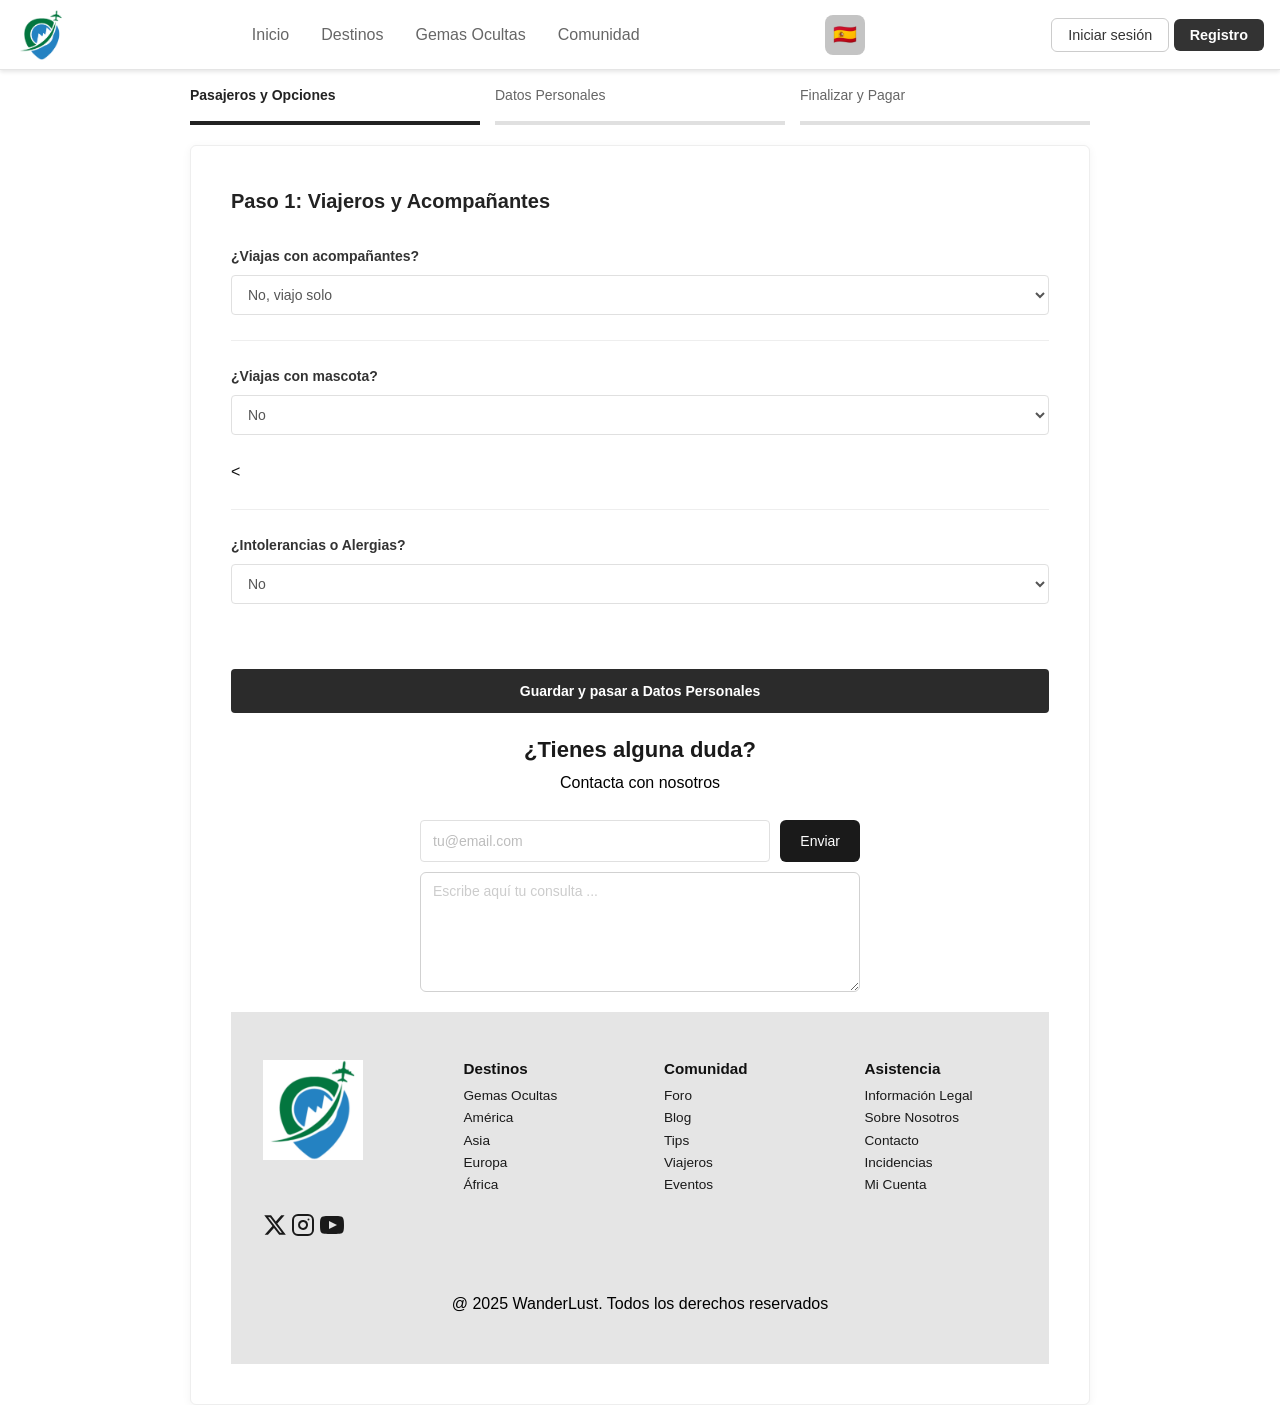
<file: booking.html>
<!DOCTYPE html>
<html lang="es">

<head>
  <meta charset="UTF-8">
  <meta name="viewport" content="width=device-width, initial-scale=1.0">
  <meta name="i18n-title" content="page_booking_title">
  <title>Proceso de Reserva</title>
  <link rel="stylesheet" href="styles/main.css">
  <!-- jQuery CDN -->
  <script src="https://code.jquery.com/jquery-3.6.0.min.js"></script>
</head>

<body>

  <header></header>

  <!-- Top Navigation / Progress Bar -->
  <div class="progress-container">
    <div class="progress-step active" id="tab-1">
      <span data-i18n="step_1_nav">Pasajeros y Opciones</span>
    </div>
    <div class="progress-step" id="tab-2">
      <span data-i18n="step_2_nav">Datos Personales</span>
    </div>
    <div class="progress-step" id="tab-3">
      <span data-i18n="step_3_nav">Finalizar y Pagar</span>
    </div>
  </div>

  <!-- Main Form Container -->
  <div class="booking-form-card">
    <form id="bookingForm" onsubmit="event.preventDefault()">

      <!-- STEP 1: Travelers & Options -->
      <div class="step-content active" id="step-1">
        <h2 data-i18n="step_1_heading">Paso 1: Viajeros y Acompañantes</h2>

        <!-- 1. COMPANIONS TRIGGER (Dropdown) -->
        <div class="form-group">
          <label for="numCompanions" style="font-weight: bold;" data-i18n="label_companions">¿Viajas con
            acompañantes?</label>
          <select id="numCompanions">
            <option value="0" data-i18n="opt_solo">No, viajo solo</option>
            <option value="1" data-i18n="opt_comp_1">Sí, 1 acompañante</option>
            <option value="2" data-i18n="opt_comp_2">Sí, 2 acompañantes</option>
            <option value="3" data-i18n="opt_comp_3">Sí, 3 acompañantes</option>
            <option value="4" data-i18n="opt_comp_4">Sí, 4 acompañantes</option>
            <option value="5" data-i18n="opt_comp_5">Sí, 5 acompañantes</option>
          </select>
        </div>

        <!-- Companions Inputs (Hidden by default, reveals based on selection) -->
        <div id="companionsContainer" class="hidden">
          <div class="form-row" id="row-companion-1">
            <label data-i18n="label_comp_name_1">Nombre Acompañante 1</label>
            <input type="text" id="companion1" placeholder="Nombre completo" data-i18n-placeholder="ph_full_name"
              aria-label="Nombre del acompañante 1" data-i18n-aria="aria_comp_1">
          </div>
          <div class="form-row" id="row-companion-2">
            <label data-i18n="label_comp_name_2">Nombre Acompañante 2</label>
            <input type="text" id="companion2" placeholder="Nombre completo" data-i18n-placeholder="ph_full_name"
              aria-label="Nombre del acompañante 2" data-i18n-aria="aria_comp_2">
          </div>
          <div class="form-row" id="row-companion-3">
            <label data-i18n="label_comp_name_3">Nombre Acompañante 3</label>
            <input type="text" id="companion3" placeholder="Nombre completo" data-i18n-placeholder="ph_full_name"
              aria-label="Nombre del acompañante 3" data-i18n-aria="aria_comp_3">
          </div>
          <div class="form-row" id="row-companion-4">
            <label data-i18n="label_comp_name_4">Nombre Acompañante 4</label>
            <input type="text" id="companion4" placeholder="Nombre completo" data-i18n-placeholder="ph_full_name"
              aria-label="Nombre del acompañante 4" data-i18n-aria="aria_comp_4">
          </div>
          <div class="form-row" id="row-companion-5">
            <label data-i18n="label_comp_name_5">Nombre Acompañante 5</label>
            <input type="text" id="companion5" placeholder="Nombre completo" data-i18n-placeholder="ph_full_name"
              aria-label="Nombre del acompañante 5" data-i18n-aria="aria_comp_5">
          </div>
        </div>

        <hr style="border: 0; border-top: 1px solid #eee; margin: 25px 0;">

        <!-- 2. PET TRIGGER (Dropdown) -->
        <div class="form-group">
          <label for="hasPet" style="font-weight: bold;" data-i18n="label_pet_q">¿Viajas con mascota?</label>
          <select id="hasPet">
            <option value="no" data-i18n="opt_no">No</option>
            <option value="yes" data-i18n="opt_yes">Sí</option>
          </select>
        </div>

        <!-- Pet Details (Reveals exact fields from screenshot) -->
        < <div id="petContainer" class="hidden">
          <div class="form-row split-label-input">
            <label data-i18n="pet_type_label">Tipo de mascota</label>
            <select id="petType">
              <option disabled selected value="" data-i18n="pet_type_default">Selecciona el tipo de mascota</option>
              <option value="perro" data-i18n="pet_dog">Perro</option>
              <option value="gato" data-i18n="pet_cat">Gato</option>
              <option value="roedor" data-i18n="pet_rodent">Conejo u otros roedores</option>
              <option value="pajaro" data-i18n="pet_bird">Pájaro</option>
            </select>
          </div>
          <div class="form-row split-label-input">
            <label data-i18n="pet_size_label">Tamaño de mascota</label>
            <select id="petSize">
              <option disabled selected value="" data-i18n="pet_size_default">Selecciona el tamaño</option>
              <option value="mini" data-i18n="size_mini">Mini (menos de 1 kg)</option>
              <option value="pequeño" data-i18n="size_small">Pequeño (1 a 4 kg)</option>
              <option value="mediano" data-i18n="size_medium">Mediano (4 a 10 kg)</option>
              <option value="grande" data-i18n="size_large">Grande (10 a 20 kg)</option>
              <option value="xxl" data-i18n="size_xxl">XXL (más de 20 kg)</option>
            </select>
          </div>
          <div class="form-group checkbox-row nested-checkbox">
            <input type="checkbox" id="petPolicy">
            <label for="petPolicy" data-i18n="label_pet_policy">Al hacer click indico que he leído y acepto la Normativa
              sobre viaje con mascotas</label>
          </div>
      </div>

      <hr style="border: 0; border-top: 1px solid #eee; margin: 25px 0;">

      <!-- 3. ALLERGIES TRIGGER (Dropdown) -->
      <div class="form-group">
        <label for="hasAllergies" style="font-weight: bold;" data-i18n="label_allergies">¿Intolerancias o
          Alergias?</label>
        <select id="hasAllergies">
          <option value="no" data-i18n="opt_no">No</option>
          <option value="yes" data-i18n="opt_yes">Sí</option>
        </select>
      </div>

      <!-- Allergies Details -->
      <div id="allergiesContainer" class="hidden">
        <div class="form-row split-label-input align-top">
          <label data-i18n="label_additional_info">Información adicional</label>
          <textarea id="allergyInfo" placeholder="Describe..." data-i18n-placeholder="ph_allergies" rows="3"></textarea>
        </div>
      </div>

      <!-- Step 1 Button -->
      <button type="button" class="btn-primary mt-6" id="btn-step-1" data-i18n="btn_next_personal">
        Guardar y pasar a Datos Personales
      </button>
  </div>

  <!-- STEP 2: Personal Data -->
  <div class="step-content" id="step-2">
    <h2 data-i18n="step_2_heading">Paso 2: Datos Personales</h2>

    <div class="form-group">
      <label data-i18n="label_name">Nombre</label>
      <input type="text" id="firstName" placeholder="Tu nombre" data-i18n-placeholder="ph_name" aria-label="Nombre"
        data-i18n-aria="label_name">
    </div>

    <div class="form-group">
      <label data-i18n="label_surname">Apellidos</label>
      <input type="text" id="lastName" placeholder="Value">
    </div>
    <div class="form-group">
      <label data-i18n="label_email">Email</label>
      <input type="email" id="email" placeholder="Value">
    </div>

    <div class="form-group">
      <label data-i18n="label_address">Dirección</label>
      <div class="address-grid">
        <select id="country">
          <option>España</option>
        </select>
        <select id="city">
          <option>Madrid</option>
        </select>
        <select id="district">
          <option>Leganés</option>
        </select>
        <input type="text" id="zipCode" placeholder="Código Postal" data-i18n-placeholder="ph_zip">
      </div>
      <input type="text" id="streetAddress" placeholder="Calle y número" data-i18n-placeholder="ph_street"
        class="mt-2 full-width">
      <input type="text" id="addressDetails" placeholder="Más detalles" data-i18n-placeholder="ph_details"
        class="mt-2 full-width">
    </div>

    <div class="form-group">
      <label data-i18n="label_phone">Teléfono móvil</label>
      <div class="phone-group">
        <select class="phone-prefix" id="phonePrefix">
          <option>+34</option>
        </select>
        <input type="tel" id="phoneNumber" placeholder="Value">
      </div>
    </div>



    <!-- Step 2 Button -->
    <button type="button" class="btn-primary mt-6" id="btn-step-2" data-i18n="btn_next_pay">
      Guardar y pasar a Finalizar y Pagar
    </button>

    <!-- STEP 3: Finalize & Pay -->
    <div class="step-content" id="step-3">
      <h2 data-i18n="step_3_heading">Paso 3: Finalizar y Pagar</h2>

      <div class="form-group">
        <label data-i18n="label_card_num">Número de tarjeta</label>
        <div class="card-input-wrapper">
          <div class="card-icon">
            <span class="circle red"></span>
            <span class="circle orange"></span>
          </div>
          <input type="text" id="cardNumber" placeholder="5867 5362 5626 26 25"
            aria-label="Introduce numero de tarjeta">
        </div>
      </div>

      <div class="form-group">
        <label data-i18n="label_card_holder">Nombre del Titular</label>
        <input type="text" id="cardHolder" placeholder="Value">
      </div>

      <div class="grid-2-col">
        <div class="form-group">
          <label data-i18n="label_expiry">Fecha Caducidad</label>
          <input type="text" id="cardExpiry" placeholder="06/25">
        </div>
        <div class="form-group">
          <label data-i18n="label_cvv">CVV</label>
          <input type="text" id="cardCvv" placeholder="555">
        </div>
      </div>

      <div class="form-group checkbox-row mt-4">
        <input type="checkbox" id="termsAccepted" aria-label="Introduce si aceptas condiciones">
        <label for="termsAccepted" data-i18n-html="label_terms_link">
          He leído y acepto los <a href="#">Términos de compra</a>
        </label>
      </div>

      <!-- Step 3 Button -->
      <button type="button" class="btn-primary mt-6" id="btn-submit" data-i18n="btn_pay">Pagar</button>
    </div>

    </form>
  </div>

  <div class="contact-component"></div>

  <footer></footer>

  <!-- Main Entry Point Script -->
  <script type="module" src="script/app.js"></script>
</body>

</html>
</file>
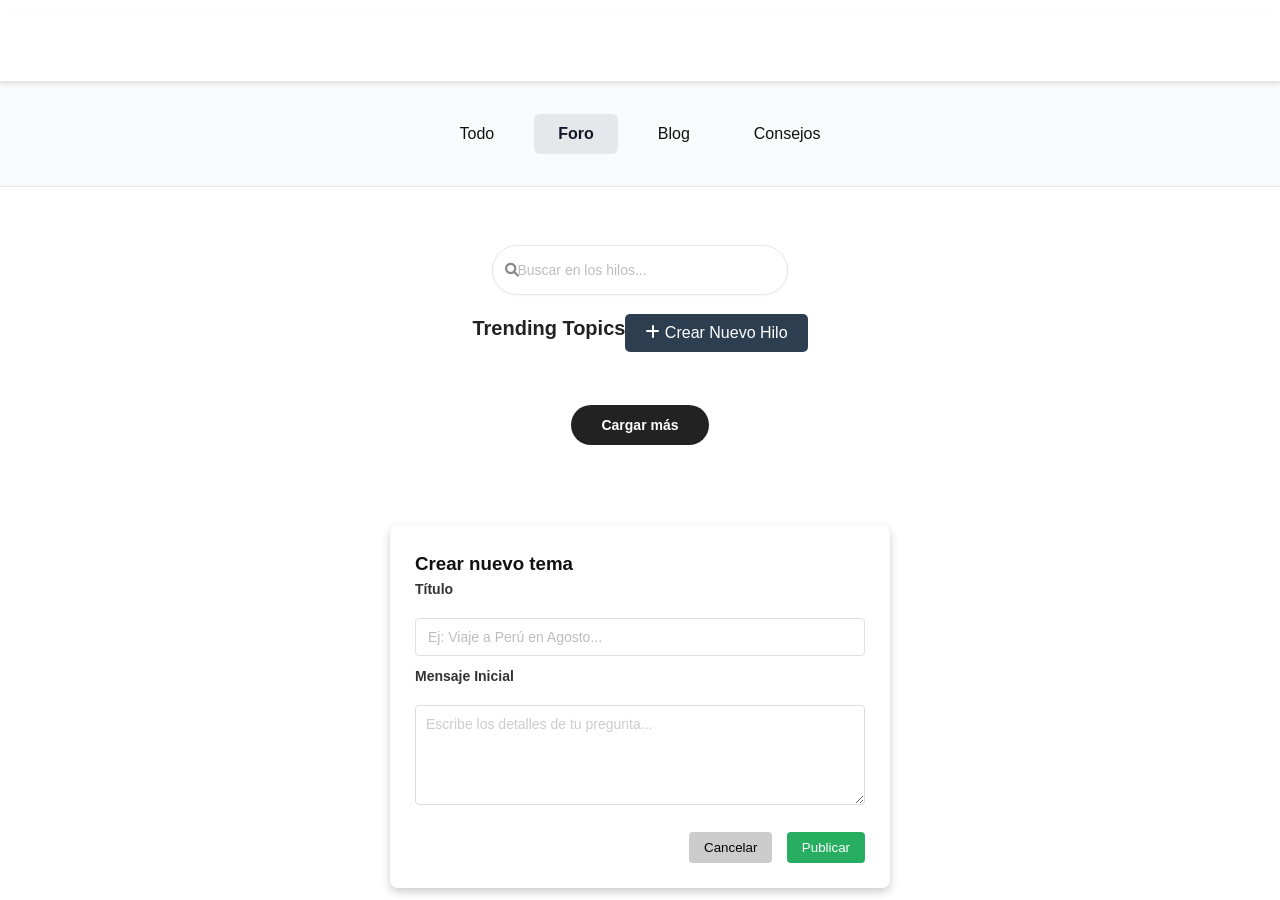
<file: forum-thread.html>
<!DOCTYPE html>
<html lang="es">

<head>
  <meta charset="UTF-8">
  <meta name="viewport" content="width=device-width, initial-scale=1.0">
  <title>Hilo del Foro</title>
  <link rel="icon" href="images/travel-svgrepo-com.svg" type="image/x-icon">
  <link rel="stylesheet" href="styles/main.css">
  <link rel="stylesheet" href="styles/pages/forum-thread.css">
  <link rel="stylesheet" href="https://cdnjs.cloudflare.com/ajax/libs/font-awesome/6.0.0/css/all.min.css">
</head>

<body>

  <header></header>


  <div class="breadcrumb-bar">
    <div class="container breadcrumb-content">
      <a href="community.html">Comunidad</a><span class="separator">&gt;</span><span class="current">Blog</span>
    </div>
  </div>



  <main class="thread-layout">

    <!-- ✅ Added id="thread-main-title" -->
    <h1 id="thread-main-title" class="thread-title">Cargando título...</h1>

    <!-- Messages Container -->
    <div id="thread-messages" class="messages-container">
      <!-- JS will inject messages here -->
    </div>

    <!-- Input Area (Fixed Bottom) -->
    <div class="input-area">
      <div class="input-wrapper">
        <input type="text" id="msg-input" name="message" placeholder="Introduce aquí tu mensaje" aria-required="true"
          autocomplete="off" aria-label="Escribe tu respuesta">

        <div class="action-buttons">
          <button type="button" class="btn-icon upload-btn" id="btn-attach" aria-label="Adjuntar archivo"
            title="Adjuntar archivo">
            <i class="fa-solid fa-arrow-up-from-bracket" aria-hidden="true"></i>
          </button>
          <!-- Botón cerrar hilo / volver: ejemplo con aria-label -->
          <button type="button" class="btn-icon close-btn" id="btn-close-thread" aria-label="Cerrar hilo"
            title="Cerrar hilo">
            <i class="fa-solid fa-xmark" aria-hidden="true"></i>
          </button>
        </div>
      </div>
    </div>

  </main>

  <footer></footer>

  <!-- Scripts -->
  <script src="https://code.jquery.com/jquery-3.7.1.min.js"></script>
  <script type="module" src="script/app.js"></script>

</body>

</html>
</file>
<file: styles/main.css>
/* =========================================
   WANDERLUST MAIN STYLESHEET
   El orden es IMPORTANTE: Primero variables, luego base, luego componentes.
   ========================================= */

/* 1. Base */
@import url('base/variables.css');
@import url('base/reset.css');

/* 2. Layout Global */

/* 3. Componentes Reutilizables */
@import url('components/cards.css');
/* @import url('components/carrusel.css'); */
@import url('components/forms.css');
@import url('components/contact.css');
@import url('components/reviews.css');
@import url('components/breadcrumb.css');

/* 4. Estilos Específicos por Página */
@import url('pages/index.css');
@import url('pages/destinations.css');
@import url('pages/blog.css');
@import url('pages/forum.css');
@import url('pages/booking.css');
@import url('pages/community.css');
@import url('pages/gems.css');
@import url('pages/auth.css');
@import url('pages/register.css');
@import url('pages/login.css');
@import url('pages/profile.css');
@import url('pages/trip-details.css');

@import url('layout/header.css');
@import url('layout/footer.css');

* {
   margin: 0;
   padding: 0;
   box-sizing: border-box;
}

body {
   margin: 0;
   padding: 0;
   width: 100%;
}
</file>
<file: styles/pages/forum-thread.css>
/* src/styles/pages/forum-thread.css */

/* --- Page Layout --- */
body {
    background-color: #f9f9f9;
    font-family: 'Inter', system-ui, -apple-system, sans-serif;
    margin: 0;
    padding-bottom: 160px;
}

.thread-layout {
    max-width: 800px;
    /* Slightly narrower for better reading experience */
    margin: 0 auto;
    padding: 20px;
    padding-top: 40px;
}

.thread-title {
    font-size: 28px;
    font-weight: 800;
    margin-bottom: 40px;
    color: #1a1a1a;
    line-height: 1.2;
    border-bottom: 1px solid #eee;
    padding-bottom: 20px;
}

.messages-container {
    display: flex;
    flex-direction: column;
    gap: 24px;
    /* More space between messages */
}

/* --- Message Rows --- */
.message-row {
    display: flex;
    align-items: flex-end;
    /* Aligns avatar with the bottom of the message */
    gap: 12px;
    width: 100%;
}

.message-row.sent {
    justify-content: flex-end;
}

.message-row.received {
    justify-content: flex-start;
}

/* --- Avatars --- */
.avatar {
    width: 38px;
    height: 38px;
    background-color: #e0e0e0;
    border-radius: 50%;
    flex-shrink: 0;
    display: flex;
    align-items: center;
    justify-content: center;
    color: #555;
    font-size: 16px;
    overflow: hidden;
    box-shadow: 0 2px 5px rgba(0, 0, 0, 0.05);
}

.avatar img {
    width: 100%;
    height: 100%;
    object-fit: cover;
}

/* --- Bubbles General --- */
.bubble {
    max-width: 75%;
    padding: 18px 22px;
    border-radius: 18px;
    font-size: 15px;
    line-height: 1.6;
    position: relative;
    box-shadow: 0 1px 2px rgba(0, 0, 0, 0.05);
    word-wrap: break-word;
    /* Prevents long words breaking layout */
}

/* --- Received Bubble (Left) --- */
.message-row.received .bubble {
    background-color: #ffffff;
    color: #333;
    border: 1px solid #e5e5e5;
    border-bottom-left-radius: 4px;
    /* "Chat tail" effect */
}

/* --- Sent Bubble (Right) --- */
.message-row.sent .bubble {
    background-color: #2c3e50;
    /* A nice professional dark blue/grey */
    color: #ffffff;
    border-bottom-right-radius: 4px;
    /* "Chat tail" effect */
}

/* --- Special Layout: Text + Image (The 3rd message example) --- */
.bubble.has-image-layout {
    display: flex;
    align-items: center;
    gap: 20px;
    min-width: 500px;
    /* Forces width to look like a "card" */
}

.bubble.has-image-layout .text-content {
    flex: 1;
}

.bubble.has-image-layout .image-content {
    width: 120px;
    height: 100px;
    background-color: #ffffff20;
    /* Semi-transparent on dark background */
    border-radius: 10px;
    display: flex;
    align-items: center;
    justify-content: center;
    flex-shrink: 0;
    border: 1px solid rgba(255, 255, 255, 0.1);
}

.image-placeholder-icon {
    width: 32px;
    height: 32px;
    opacity: 0.5;
    color: white;
}

/* --- Special Layout: Image Only --- */
.bubble.image-only {
    padding: 0;
    background: transparent;
    box-shadow: none;
    overflow: hidden;
    border-radius: 18px;
    border: 1px solid #eee;
}

.big-image-placeholder {
    width: 100%;
    max-width: 400px;
    height: 250px;
    background-color: #e9ecef;
    display: flex;
    align-items: center;
    justify-content: center;
    color: #adb5bd;
}

.big-image-placeholder svg {
    width: 60px;
    height: 60px;
}

/* --- Input Area (Fixed Bottom) --- */
.input-area {
    position: fixed;
    bottom: 0;
    left: 0;
    width: 100%;
    padding: 20px;
    z-index: 1000;

    /* Fix: Add background so messages don't show behind it */
    background-color: rgba(255, 255, 255, 0.9);
    backdrop-filter: blur(10px);
    /* Apple-like glass effect */
    border-top: 1px solid rgba(0, 0, 0, 0.05);

    display: flex;
    justify-content: center;
}

.input-wrapper {
    width: 100%;
    max-width: 800px;
    /* Matches main container */
    display: flex;
    align-items: center;
    gap: 12px;
}

.input-wrapper input {
    flex: 1;
    padding: 14px 20px;
    border: 1px solid #ddd;
    border-radius: 30px;
    /* Pill shape */
    font-size: 15px;
    outline: none;
    background-color: #fff;
    transition: border-color 0.2s, box-shadow 0.2s;
    box-shadow: 0 2px 10px rgba(0, 0, 0, 0.03);
}

.input-wrapper input:focus {
    border-color: #aaa;
    box-shadow: 0 2px 15px rgba(0, 0, 0, 0.08);
}

.action-buttons {
    display: flex;
    gap: 8px;
}

.btn-icon {
    width: 46px;
    height: 46px;
    border-radius: 50%;
    border: none;
    background-color: #f0f0f0;
    color: #333;
    font-size: 18px;
    cursor: pointer;
    display: flex;
    align-items: center;
    justify-content: center;
    transition: all 0.2s;
}

.btn-icon:hover {
    background-color: #e0e0e0;
    transform: translateY(-2px);
}

.btn-icon.close-btn {
    background-color: #ffe5e5;
    color: #d32f2f;
}

.btn-icon.close-btn:hover {
    background-color: #ffcccc;
}

.thread-layout {
    width: 60%;
    /* Exactly 60% of the viewport width */
    max-width: none;
    /* Remove pixel limitations */
    margin: 0 auto;
    /* Center it */
    padding: 20px;
    padding-top: 40px;
}

/* 2. Input Area: Match the 80% width */
.input-wrapper {
    width: 60%;
    /* Matches .thread-layout */
    max-width: none;
    /* Remove pixel limitations */
    display: flex;
    align-items: center;
    gap: 12px;
}

/* 3. Bubbles: Adjust so lines aren't too long to read on wide screens */
.bubble {
    max-width: 55%;
    /* On a wide 80% container, 55% is a good sweet spot for readability */
    padding: 18px 22px;
    border-radius: 18px;
    font-size: 15px;
    line-height: 1.6;
    position: relative;
    box-shadow: 0 1px 2px rgba(0, 0, 0, 0.05);
    word-wrap: break-word;
}

.message-row.topic-starter {
    justify-content: flex-start;
    /* Align Left */
    margin-bottom: 25px;
    /* Give it a bit more space before replies start */
}

.message-row.topic-starter .bubble {
    background-color: #000000;
    /* Bright Blue */
    color: #ffffff;
    /* White Text */
    border-radius: 18px;
    border-bottom-left-radius: 4px;
    /* Tail on left */
    box-shadow: 0 4px 10px rgba(0, 123, 255, 0.2);
    /* Subtle glow */
    font-size: 16px;
    /* Slightly larger text */
    font-weight: 500;
}

.message-row.topic-starter .avatar {
    background-color: #000000;
    /* Darker blue for avatar */
    color: white;
}

/* 4. Responsive: On mobile, 80% is too narrow, so we expand it back */
@media (max-width: 768px) {
    .thread-layout {
        width: 95%;
        /* Use more space on mobile */
        padding: 15px;
        padding-top: 20px;
    }

    .input-wrapper {
        width: 95%;
        /* Match layout on mobile */
    }

    .bubble {
        max-width: 85%;
        /* Allow bubbles to be wider on small screens */
    }

    /* Stack the complex text+image layout on mobile */
    .bubble.has-image-layout {
        flex-direction: column;
        min-width: auto;
        align-items: flex-start;
    }

    .bubble.has-image-layout .image-content {
        width: 100%;
        height: 150px;
        margin-top: 10px;
    }

    .input-wrapper input {
        padding: 12px 15px;
    }

    .btn-icon {
        width: 40px;
        height: 40px;
    }
}
</file>
